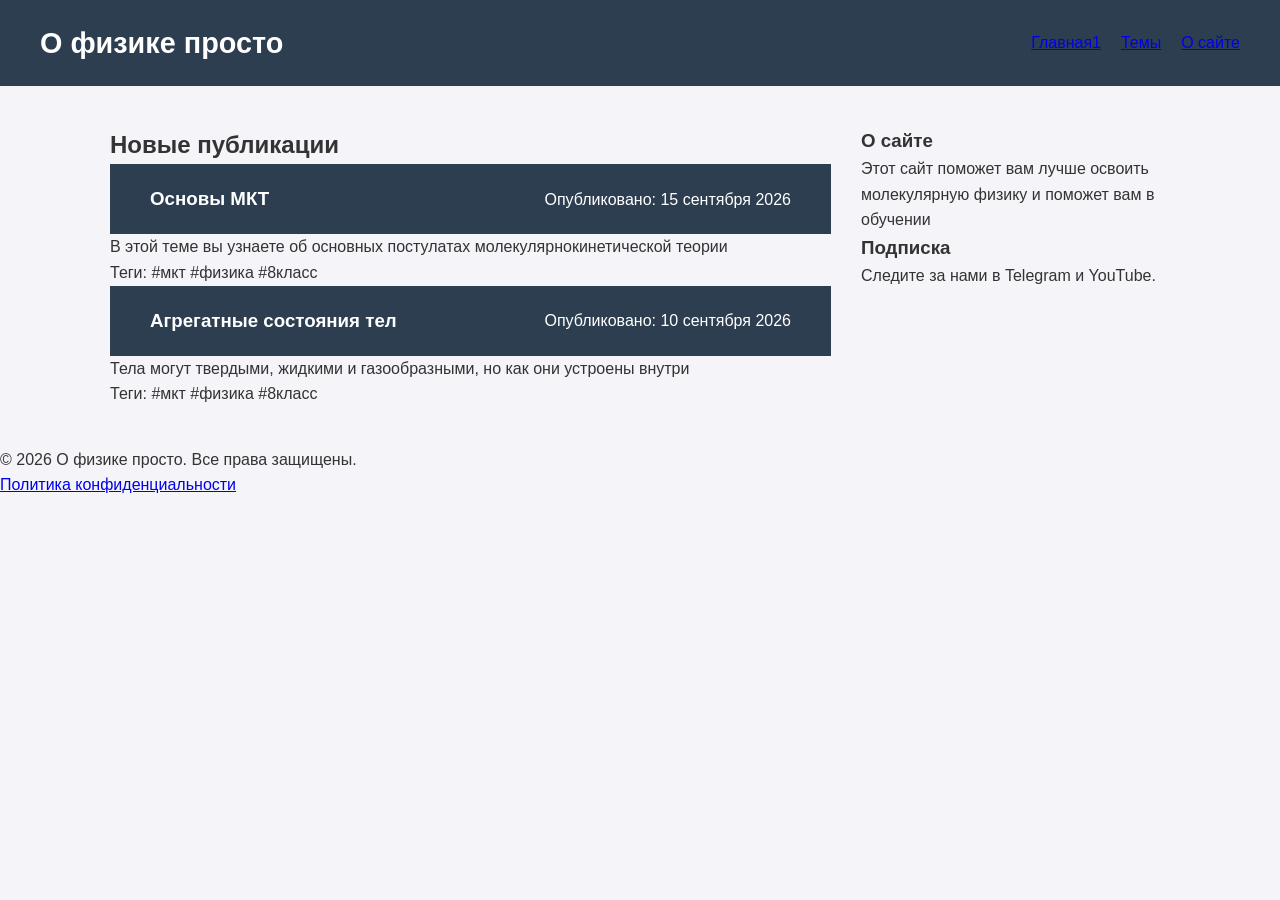
<file: index.html>
<!DOCTYPE html>
<html lang="ru">
<head>
    <meta charset="UTF-8">
    <meta name="viewport" content="width=device-width, initial-scale=1.0">
    <title>Молекулярная физика 8 класс | Главная</title>
    <!-- Подключаем внешний файл стилей -->
    <link rel="stylesheet" href="style.css">
</head>
<body>

    <!-- Шапка сайта (Заголовок и навигация) -->
    <header>
        <h1>О физике просто</h1>
        <nav>
            <ul>
                <li><a href="#home">Главная1</a></li>
                <li><a href="#articles">Темы</a></li>
                <li><a href="#about">О сайте</a></li>
            </ul>
        </nav>
    </header>

    <!-- Основное содержимое страницы (только одно на странице) -->
    <main>

        <!-- Крупный логический раздел: Список тем -->
        <section id="articles">
            <h2>Новые публикации</h2>

            <!-- Независимый, самодостаточный блок: Тема 1 -->
            <article>
                <header>
                    <h3>Основы МКТ</h3>
                    <p>Опубликовано: <time datetime="2026-09-15">15 сентября 2026</time></p>
                </header>
                <p>В этой теме вы узнаете об основных постулатах молекулярнокинетической теории</p>
                <footer>
                    <p>Теги: #мкт #физика #8класс</p>
                </footer>
            </article>

            <!-- Независимый, самодостаточный блок: Тема 2 -->
            <article>
                <header>
                    <h3>Агрегатные состояния тел</h3>
                    <p>Опубликовано: <time datetime="2026-09-10">10 сентября 2026</time></p>
                </header>
                <p>Тела могут твердыми, жидкими и газообразными, но как они устроены внутри</p>
                <footer>
                    <p>Теги: #мкт #физика #8класс</p>
                </footer>
            </article>

        </section>

        <!-- Боковая панель (Дополнительный контент, косвенно связанный с основным) -->
        <aside id="about">
            <h3>О сайте</h3>
            <p>Этот сайт поможет вам лучше освоить молекулярную физику и поможет вам в обучении</p>
            <h3>Подписка</h3>
            <p>Следите за нами в Telegram и YouTube.</p>
        </aside>

    </main>

    <!-- Подвал сайта (Юридическая информация, копирайт) -->
    <footer>
        <p>&copy; 2026 О физике просто. Все права защищены.</p>
        <p><a href="#privacy">Политика конфиденциальности</a></p>
    </footer>

</body>
</html>
</file>
<file: style.css>
/* 1. Глобальный сброс и включение border-box */
*, *::before, *::after {
    margin: 0;
    padding: 0;
    box-sizing: border-box; /* Теперь отступы сжимаются внутрь и не раздувают блоки */
}

/* 2. Общие стили для всей страницы */
body {
    font-family: 'Segoe UI', Tahoma, Geneva, Verdana, sans-serif; /* Современный шрифт без засечек */
    line-height: 1.6;             /* Комфортный межстрочный интервал для чтения */
    background-color: #f4f4f9;    /* Мягкий светло-серый фон страницы */
    color: #333333;               /* Темно-серый цвет текста вместо едкого черного */
}
/* 3. Стили для шапки сайта */
header {
    background-color: #2c3e50;
    color: #ffffff;
    padding: 20px 40px;
    
    /* Превращаем шапку во флекс-контейнер */
    display: flex;
    justify-content: space-between; /* Название уйдет влево, меню — вправо */
    align-items: center;         /* Выравнивает их строго по центру по вертикали */
}

header h1 {
    font-size: 1.8rem;
    margin-bottom: 0; /* Убираем прошлый отступ, так как они теперь на одной линии */
}

/* Меню навигации */
nav ul {
    display: flex; /* Элементы меню теперь тоже флексы */
    gap: 20px;     /* Удобное расстояние между ссылками вместо маргинов */
    list-style: none;
}

nav ul li {
    margin: 0; /* Обнуляем старые маргины, за них теперь отвечает gap */
}
main {
    max-width: 1100px; /* Немного увеличим ширину, так как теперь у нас будет 2 колонки */
    margin: 40px auto;
    padding: 0 20px;
    
    /* ВКЛЮЧАЕМ FLEXBOX */
    display: flex;     /* Делает блок main флекс-контейнером */
    gap: 30px;         /* Создает автоматический удобный зазор в 30px между колонками */
}

/* Основная колонка со статьями */
main section {
    flex: 7; /* Занимает 7 частей из 10 (или примерно 70% ширины) */
}

/* Боковая панель */
main aside {
    flex: 3; /* Занимает 3 части из 10 (или примерно 30% ширины) */
    margin-top: 0; /* Обнуляем верхний маргин из прошлой работы, так как блок теперь сбоку */
}
@media (max-width: 768px) {

    /* Шапка: элементы встают друг под друга по центру */
    header {
        flex-direction: column;
        text-align: center;
        padding: 20px;
        gap: 15px;
    }

    /* Главное меню в шапке: центрируем и уменьшаем зазор */
    nav ul {
        justify-content: center;
        gap: 15px;
        flex-wrap: wrap; /* Если ссылок станет много, они перенесутся на новую строку */
    }

    /* Основной контейнер: превращаем колонки в вертикальный ряд */
    main {
        flex-direction: column; /* Сайдбар уходит под статьи */
        gap: 20px;
        margin: 20px auto;
        padding: 0 10px;
    }

    /* Карточки статей и сайдбар занимают всю доступную ширину */
    main section, 
    main aside {
        flex: none;
        width: 100%;
    }

    /* Немного уменьшаем внутренние отступы в карточках для мобильных */
    article {
        padding: 20px;
    }
}
</file>
